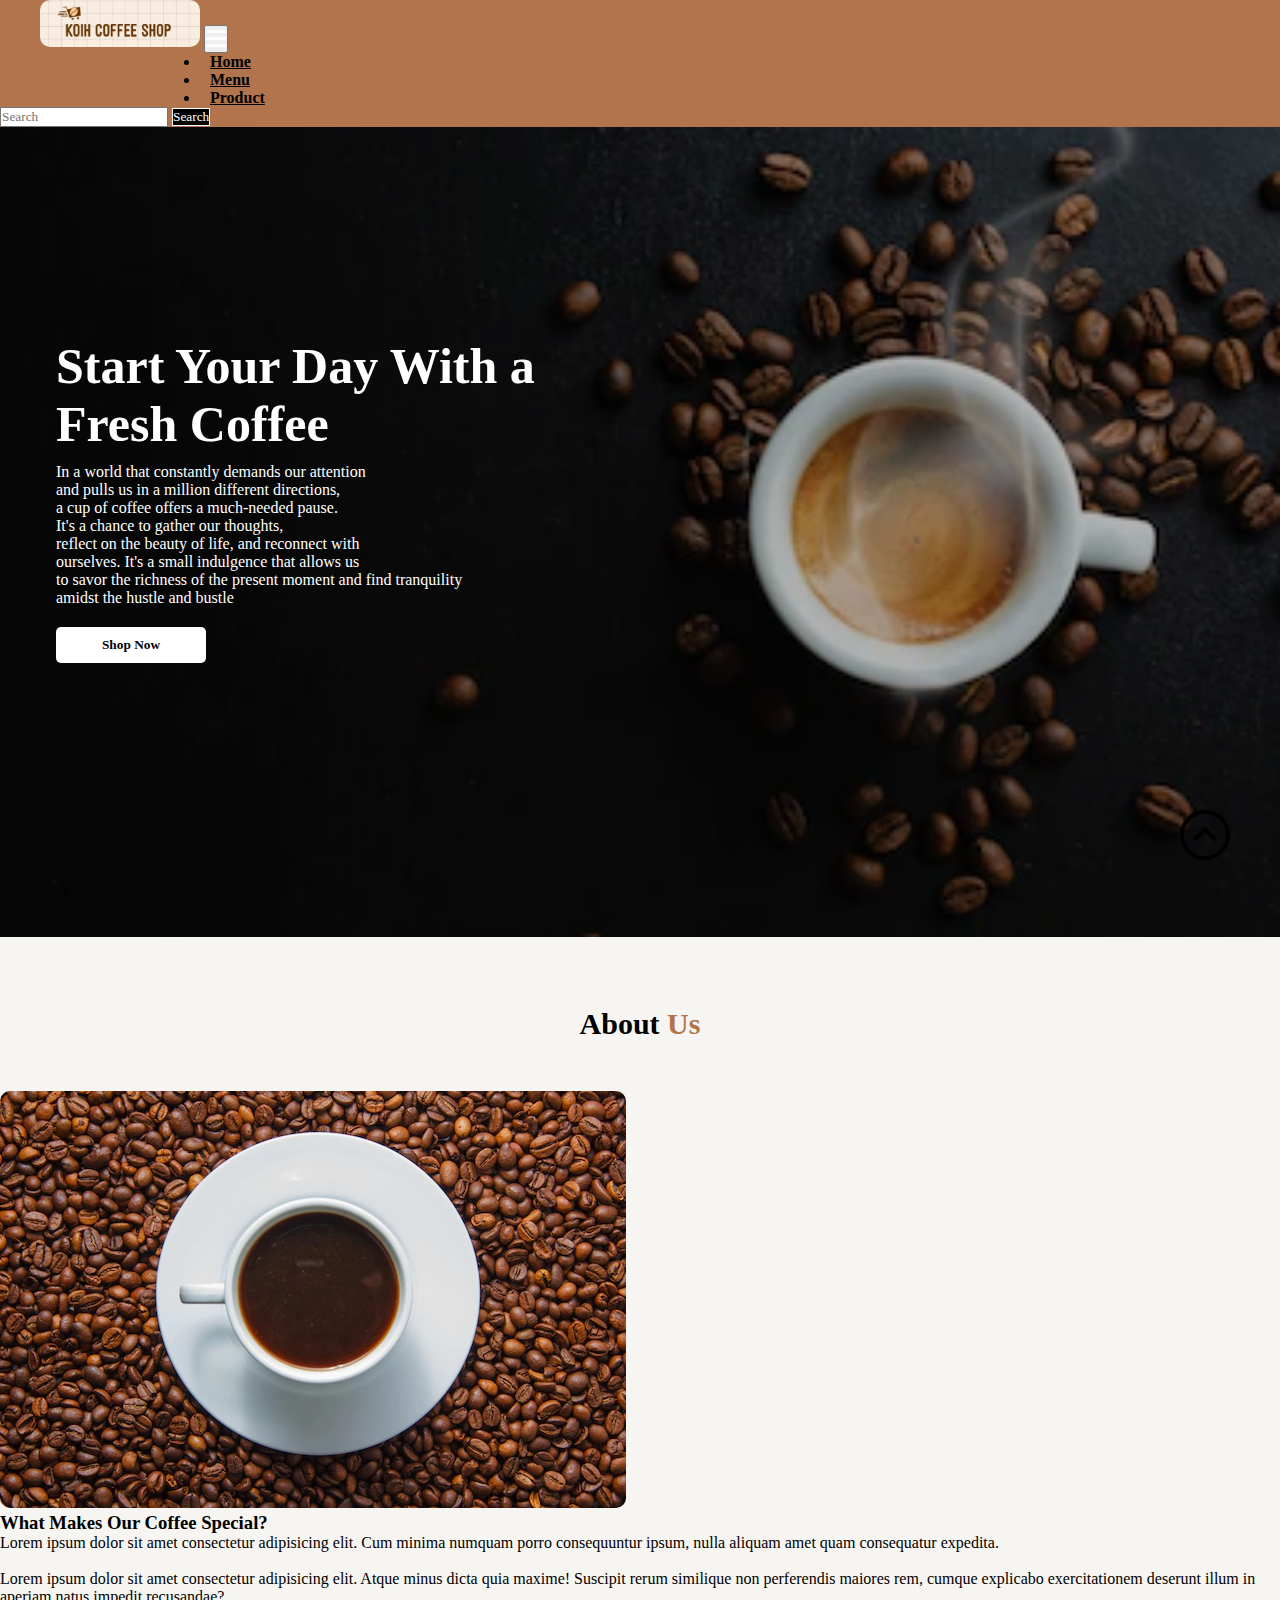
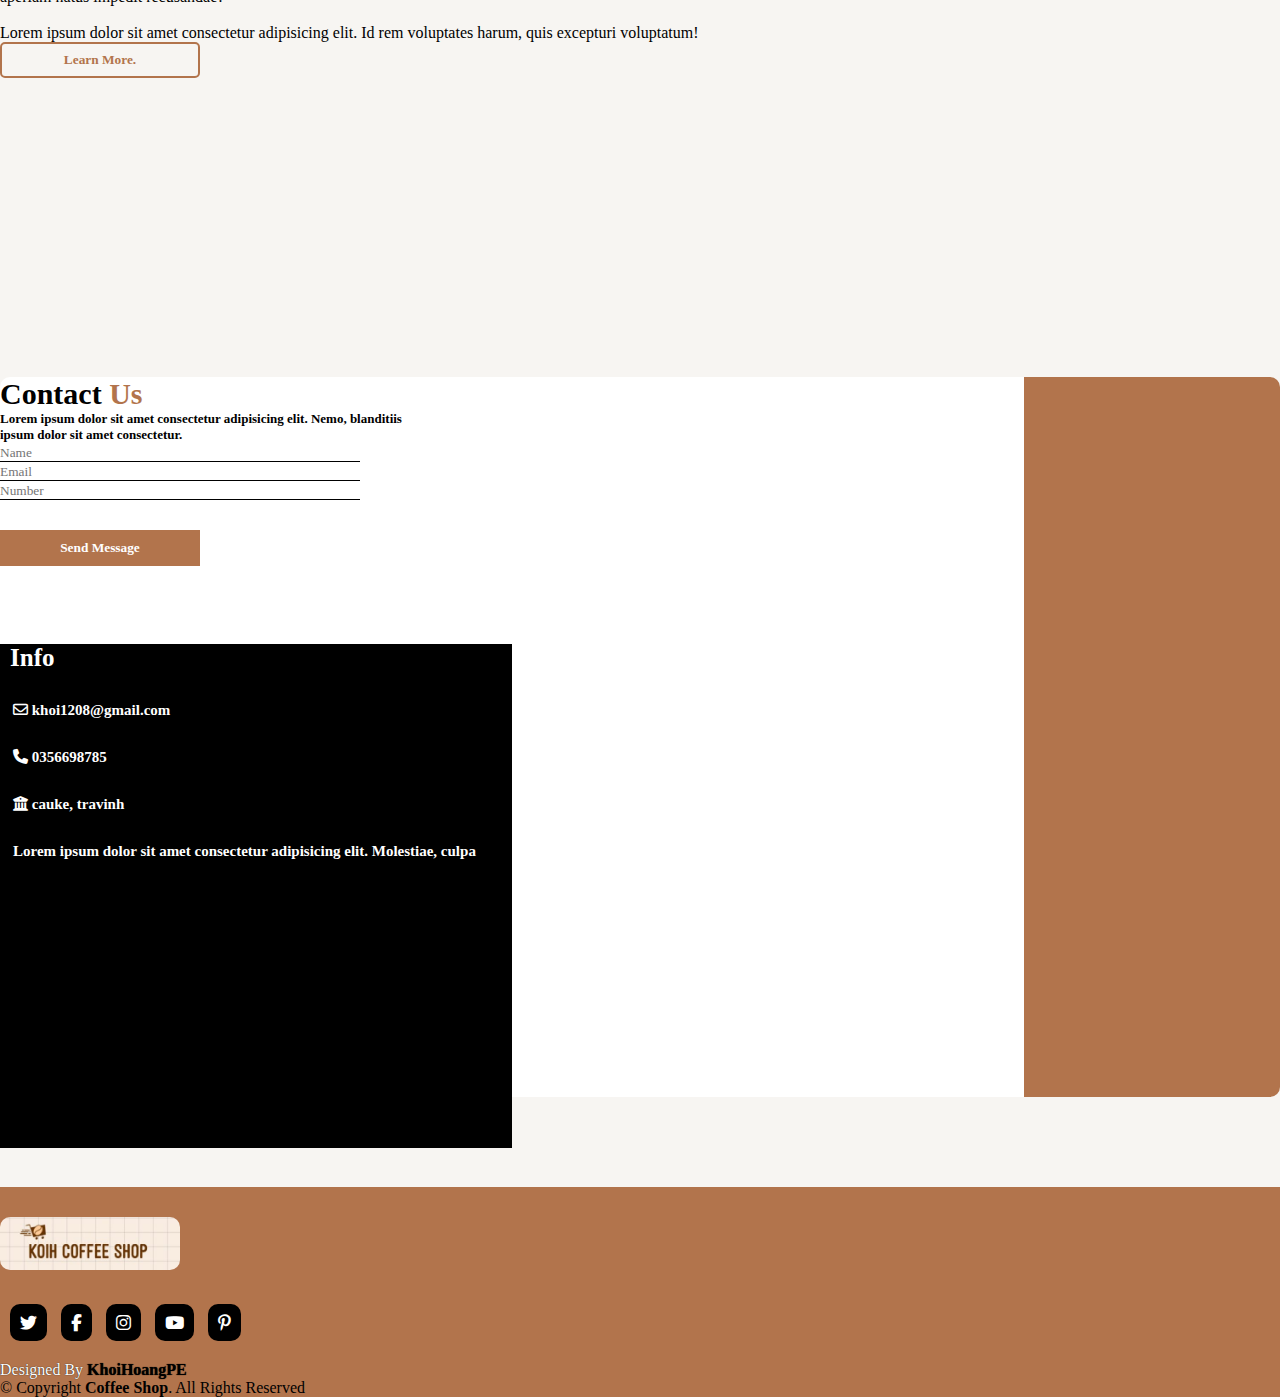
<file: index.html>
<!DOCTYPE html>
<html lang="en">
  <head>
    <meta charset="UTF-8" />
    <meta http-equiv="X-UA-Compatible" content="IE=edge" />
    <meta name="viewport" content="width=device-width, initial-scale=1.0" />
    <title>coffee Shop</title>
    <link rel="stylesheet" href="./css/style.css" />
    <link
      rel="stylesheet"
      href="https://cdnjs.cloudflare.com/ajax/libs/font-awesome/6.2.0/css/all.min.css"
    />
    <!-- bootstrap links -->
    <link
      href="https://cdn.jsdelivr.net/npm/bootstrap@5.0.2/dist/css/bootstrap.min.css"
      rel="stylesheet"
      integrity="sha384-EVSTQN3/azprG1Anm3QDgpJLIm9Nao0Yz1ztcQTwFspd3yD65VohhpuuCOmLASjC"
      crossorigin="anonymous"
    />
    <!-- bootstrap links -->
    <!-- fonts links -->
    <link rel="preconnect" href="https://fonts.googleapis.com" />
    <link rel="preconnect" href="https://fonts.gstatic.com" crossorigin />
    <link
      href="https://fonts.googleapis.com/css2?family=Roboto:wght@500&display=swap"
      rel="stylesheet"
    />
    <!-- fonts links -->
  </head>
  <body>
    <div class="all-content">
      <!-- navbar -->
      <nav class="navbar navbar-expand-lg" id="navbar">
        <div class="container-fluid">
          <a class="navbar-brand" href="#" id="logo"
            ><img src="./images/koih.jpg" alt=""
          /></a>
          <button
            class="navbar-toggler"
            type="button"
            data-bs-toggle="collapse"
            data-bs-target="#navbarSupportedContent"
            aria-controls="navbarSupportedContent"
            aria-expanded="false"
            aria-label="Toggle navigation"
          >
            <span
              ><i
                class="fa-solid fa-bars"
                style="color: white; font-size: 23px"
              ></i
            ></span>
          </button>
          <div class="collapse navbar-collapse" id="navbarSupportedContent">
            <ul class="navbar-nav me-auto mb-2 mb-lg-0">
              <li class="nav-item">
                <a class="nav-link active" aria-current="page" href="#">Home</a>
              </li>
              <li class="nav-item">
                <a class="nav-link" href="./Menu.html">Menu</a>
              </li>
              <li class="nav-item">
                <a class="nav-link" href="#product">Product</a>
              </li>
            </ul>
            <form class="d-flex">
              <input
                class="form-control me-2"
                type="search"
                placeholder="Search"
                aria-label="Search"
              />
              <button class="btn btn-outline-success" type="submit">
                Search
              </button>
            </form>
          </div>
        </div>
      </nav>
      <!-- navbar -->

      <!-- home section -->
      <section id="home">
        <div class="content">
          <h3>
            Start Your Day With a <br />
            Fresh Coffee
          </h3>
          <p>
            In a world that constantly demands our attention
           <br> and pulls us in a million different directions, <br>
           a cup of coffee offers a much-needed pause. 
            <br>It's a chance to gather our thoughts, <br>
            reflect on the beauty of life, and reconnect with 
            <br>ourselves. It's a small indulgence that allows us 
            <br>to savor the richness of the present moment and find tranquility 
            <br>amidst the hustle and bustle
          </p>
          <button id="btn">Shop Now</button>
        </div>
      </section>
      <!-- home section -->

      <!-- about section -->
      <div class="about" id="about">
        <div class="container">
          <div class="heading">About <span>Us</span></div>
          <div class="row">
            <div class="col-md-6">
              <div class="card">
                <img src="./images/about.png" alt="" />
              </div>
            </div>
            <div class="col-md-6">
              <h3>What Makes Our Coffee Special?</h3>
              <p>
                Lorem ipsum dolor sit amet consectetur adipisicing elit. Cum
                minima numquam porro consequuntur ipsum, nulla aliquam amet quam
                consequatur expedita. <br /><br />Lorem ipsum dolor sit amet
                consectetur adipisicing elit. Atque minus dicta quia maxime!
                Suscipit rerum similique non perferendis maiores rem, cumque
                explicabo exercitationem deserunt illum in aperiam natus impedit
                recusandae? <br /><br />Lorem ipsum dolor sit amet consectetur
                adipisicing elit. Id rem voluptates harum, quis excepturi
                voluptatum!
              </p>
              <button id="about-btn">Learn More.</button>
            </div>
          </div>
        </div>
      </div>
      <!-- about section -->

      <!-- contact -->
      <section class="contact" id="contact">
        <div class="container">
          <div class="row">
            <div class="col-md-7">
              <div class="heading6">Contact <span>Us</span></div>

              <p>
                Lorem ipsum dolor sit amet consectetur adipisicing elit. Nemo,
                blanditiis <br />ipsum dolor sit amet consectetur.
              </p>

              <input
                class="form-control"
                type="text"
                placeholder="Name"
                aria-label="default input example"
              /><br />
              <input
                class="form-control"
                type="email"
                placeholder="Email"
                aria-label="default input example"
              /><br />
              <input
                class="form-control"
                type="number"
                placeholder="Number"
                aria-label="default input example"
              /><br />
              <button id="contact-btn">Send Message</button>
            </div>
            <div class="col-md-5" id="col">
              <h1>Info</h1>
              <p><i class="fa-regular fa-envelope"></i> khoi1208@gmail.com</p>
              <p><i class="fa-solid fa-phone"></i> 0356698785</p>
              <p><i class="fa-solid fa-building-columns"></i> cauke, travinh</p>
              <p>
                Lorem ipsum dolor sit amet consectetur adipisicing elit.
                Molestiae, culpa
              </p>
            </div>
          </div>
        </div>
      </section>
      <!-- contact -->

      <!-- footer -->
      <footer id="footer">
        <div class="footer-logo text-center">
          <img src="./images/koih.jpg" alt="" />
        </div>
        <div class="socail-links text-center">
          <i class="fa-brands fa-twitter"></i>
          <i class="fa-brands fa-facebook-f"></i>
          <i class="fa-brands fa-instagram"></i>
          <i class="fa-brands fa-youtube"></i>
          <i class="fa-brands fa-pinterest-p"></i>
        </div>
        <div class="credite text-center">
          Designed By <a href="#"> KhoiHoangPE</a>
        </div>
        <div class="copyright text-center">
          &copy; Copyright <strong><span>Coffee Shop</span></strong
          >. All Rights Reserved
        </div>
      </footer>
      <!-- footer -->

      <a href="#" class="arrow"
        ><i><img src="./images/up-arrow.png" alt="" width="50px" /></i
      ></a>
    </div>
    <script
      src="https://cdn.jsdelivr.net/npm/bootstrap@5.0.2/dist/js/bootstrap.bundle.min.js"
      integrity="sha384-MrcW6ZMFYlzcLA8Nl+NtUVF0sA7MsXsP1UyJoMp4YLEuNSfAP+JcXn/tWtIaxVXM"
      crossorigin="anonymous"
    ></script>
  </body>
</html>
</file>
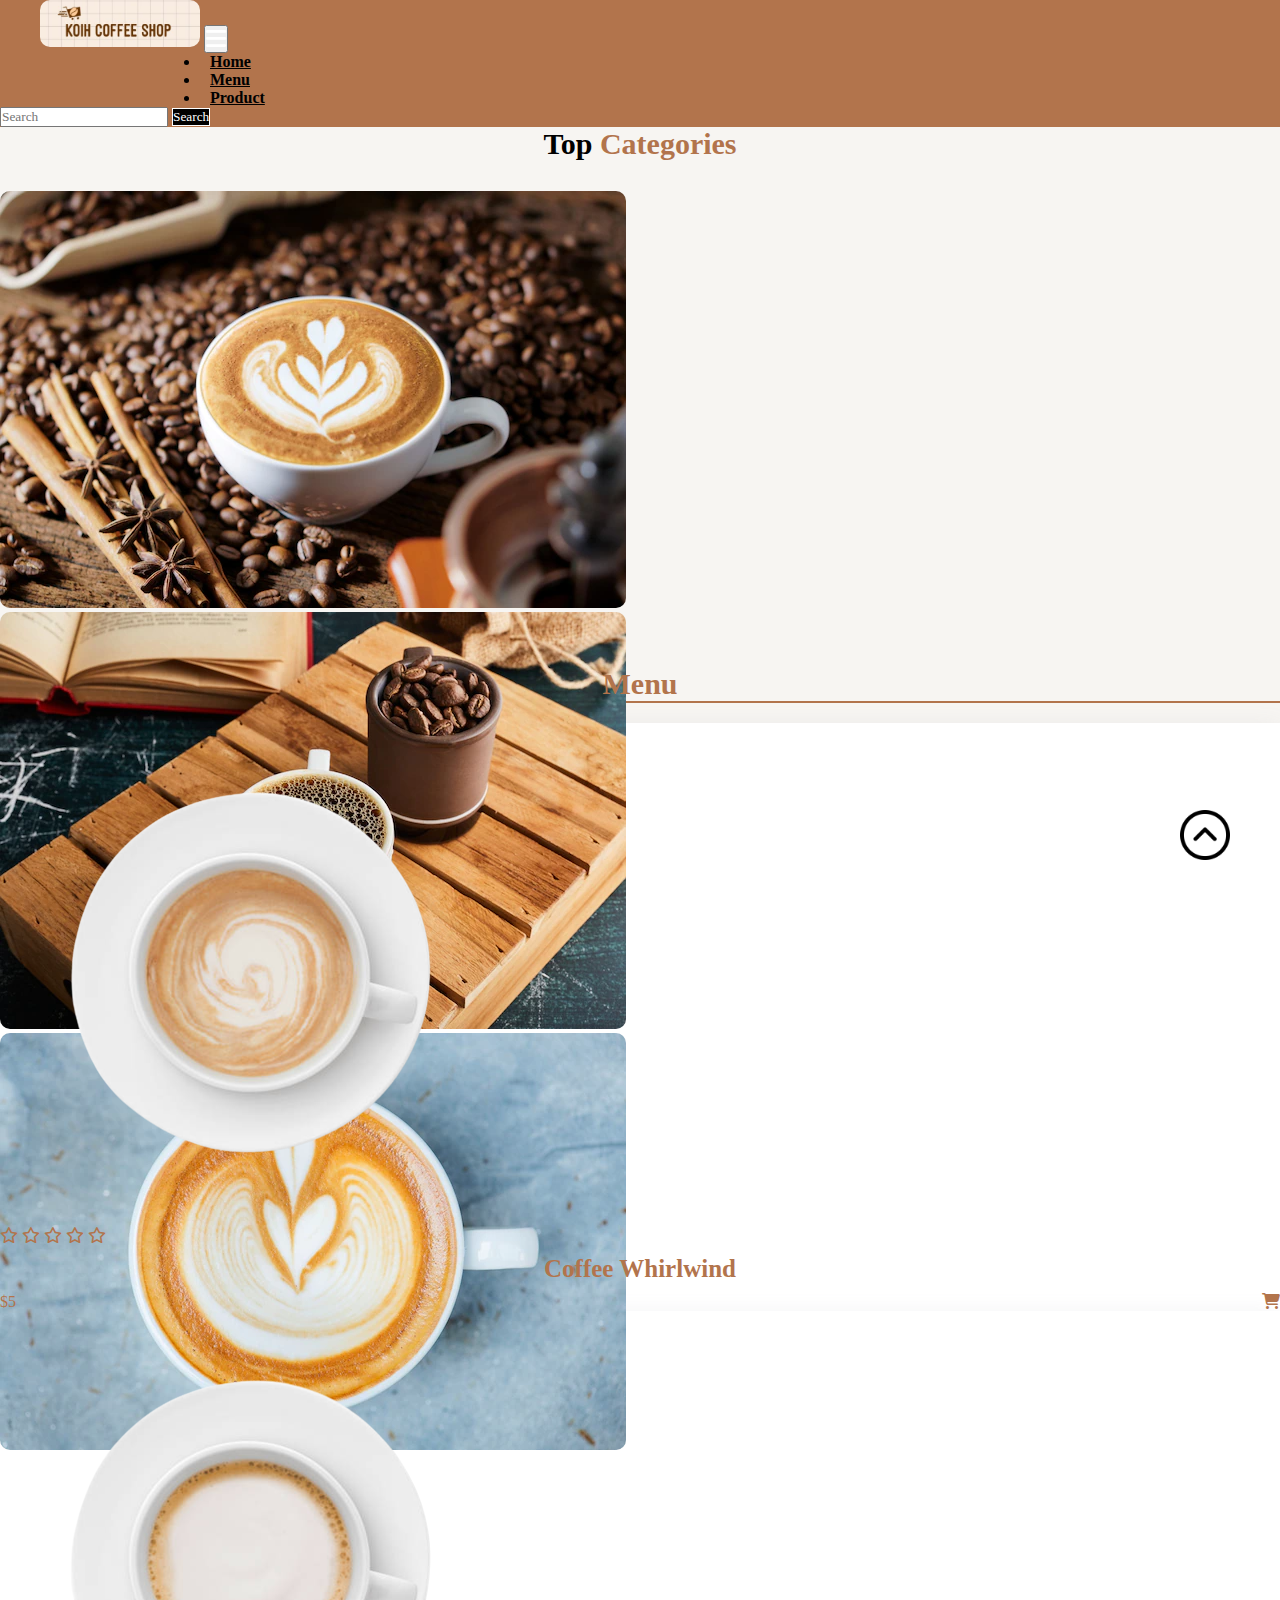
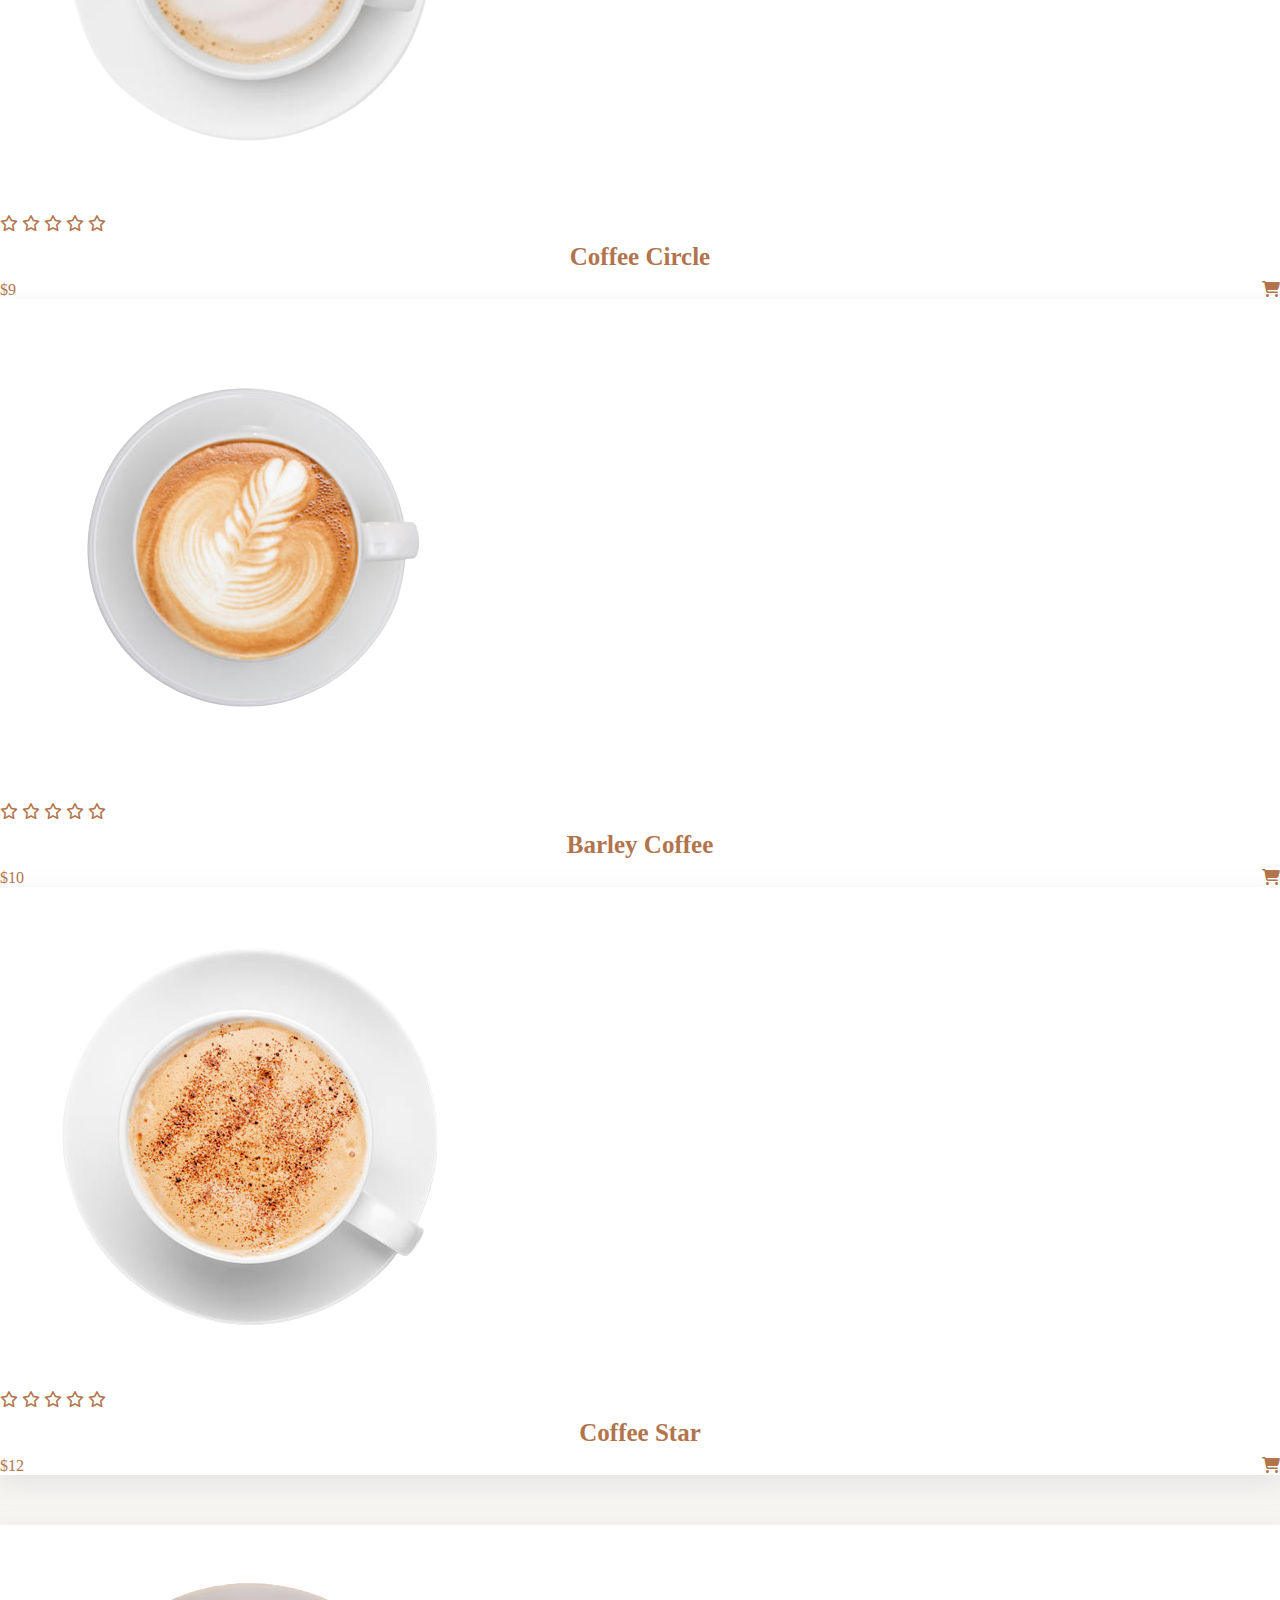
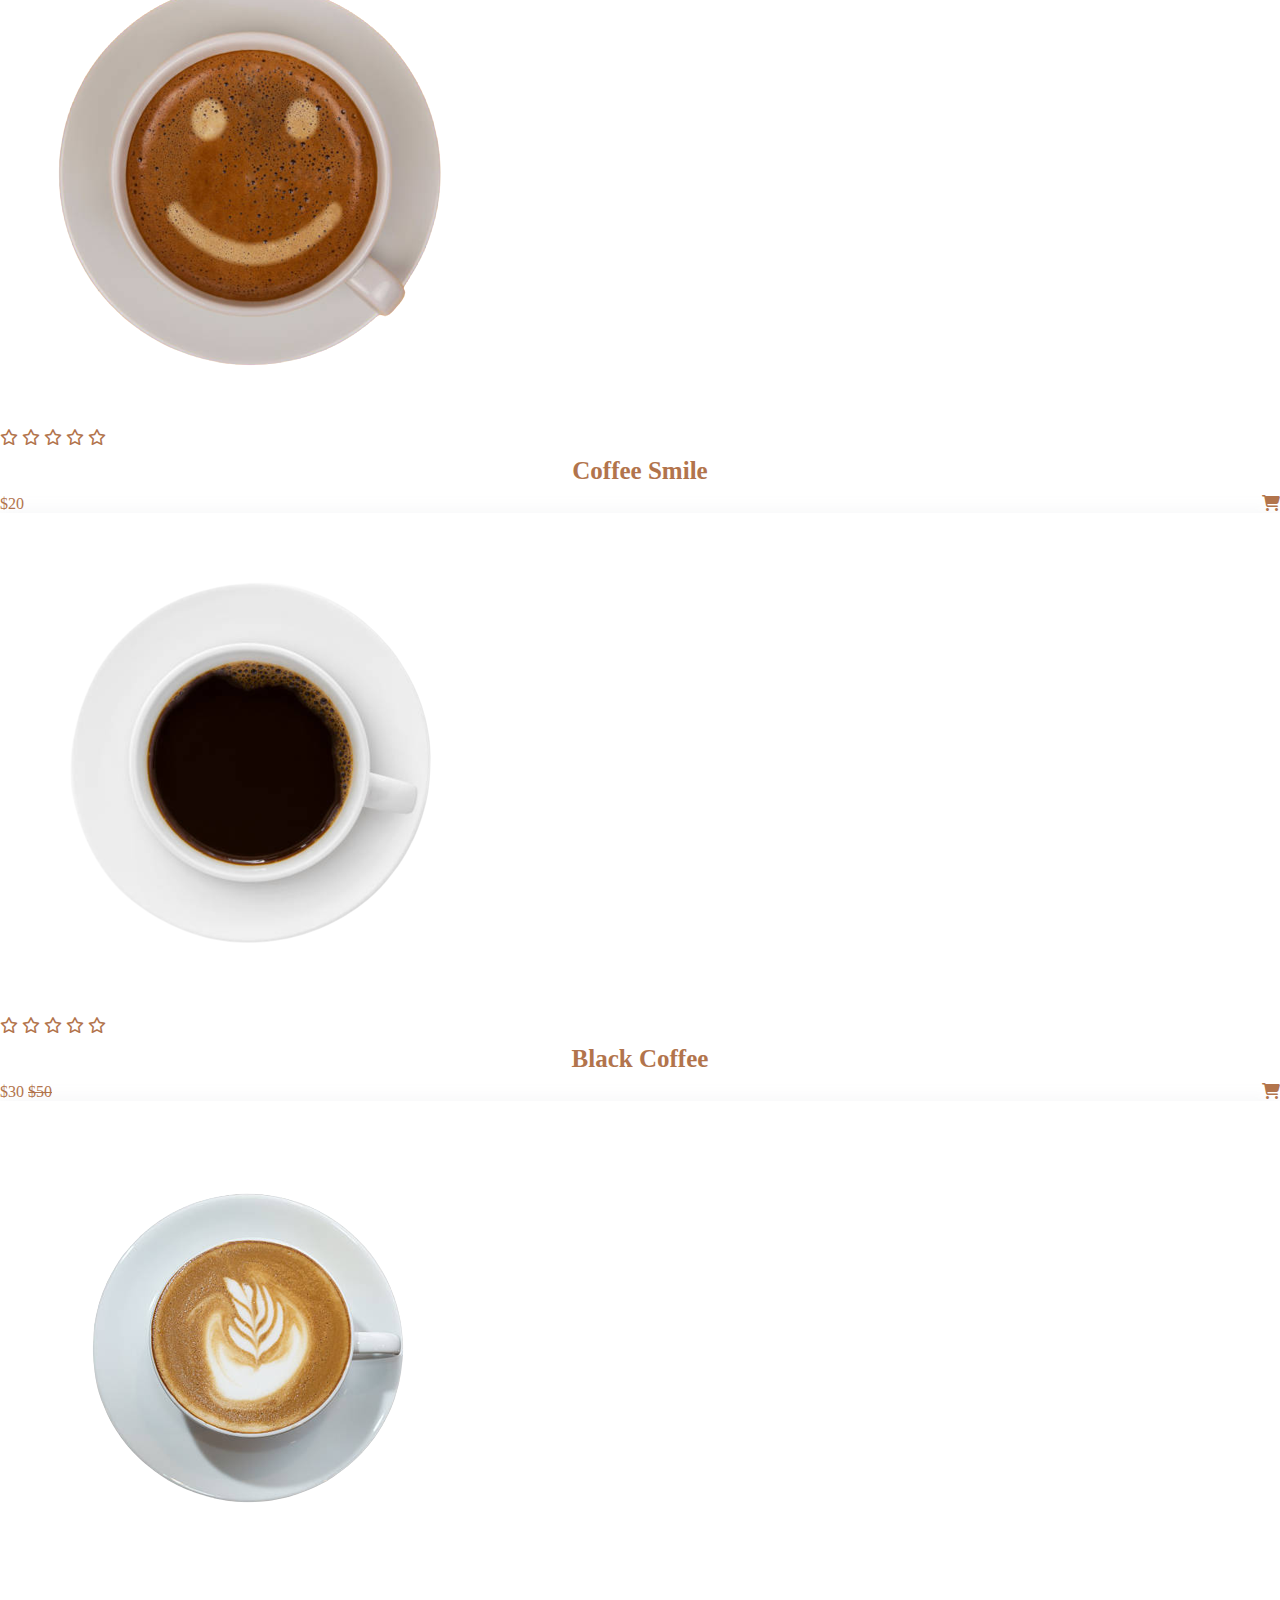
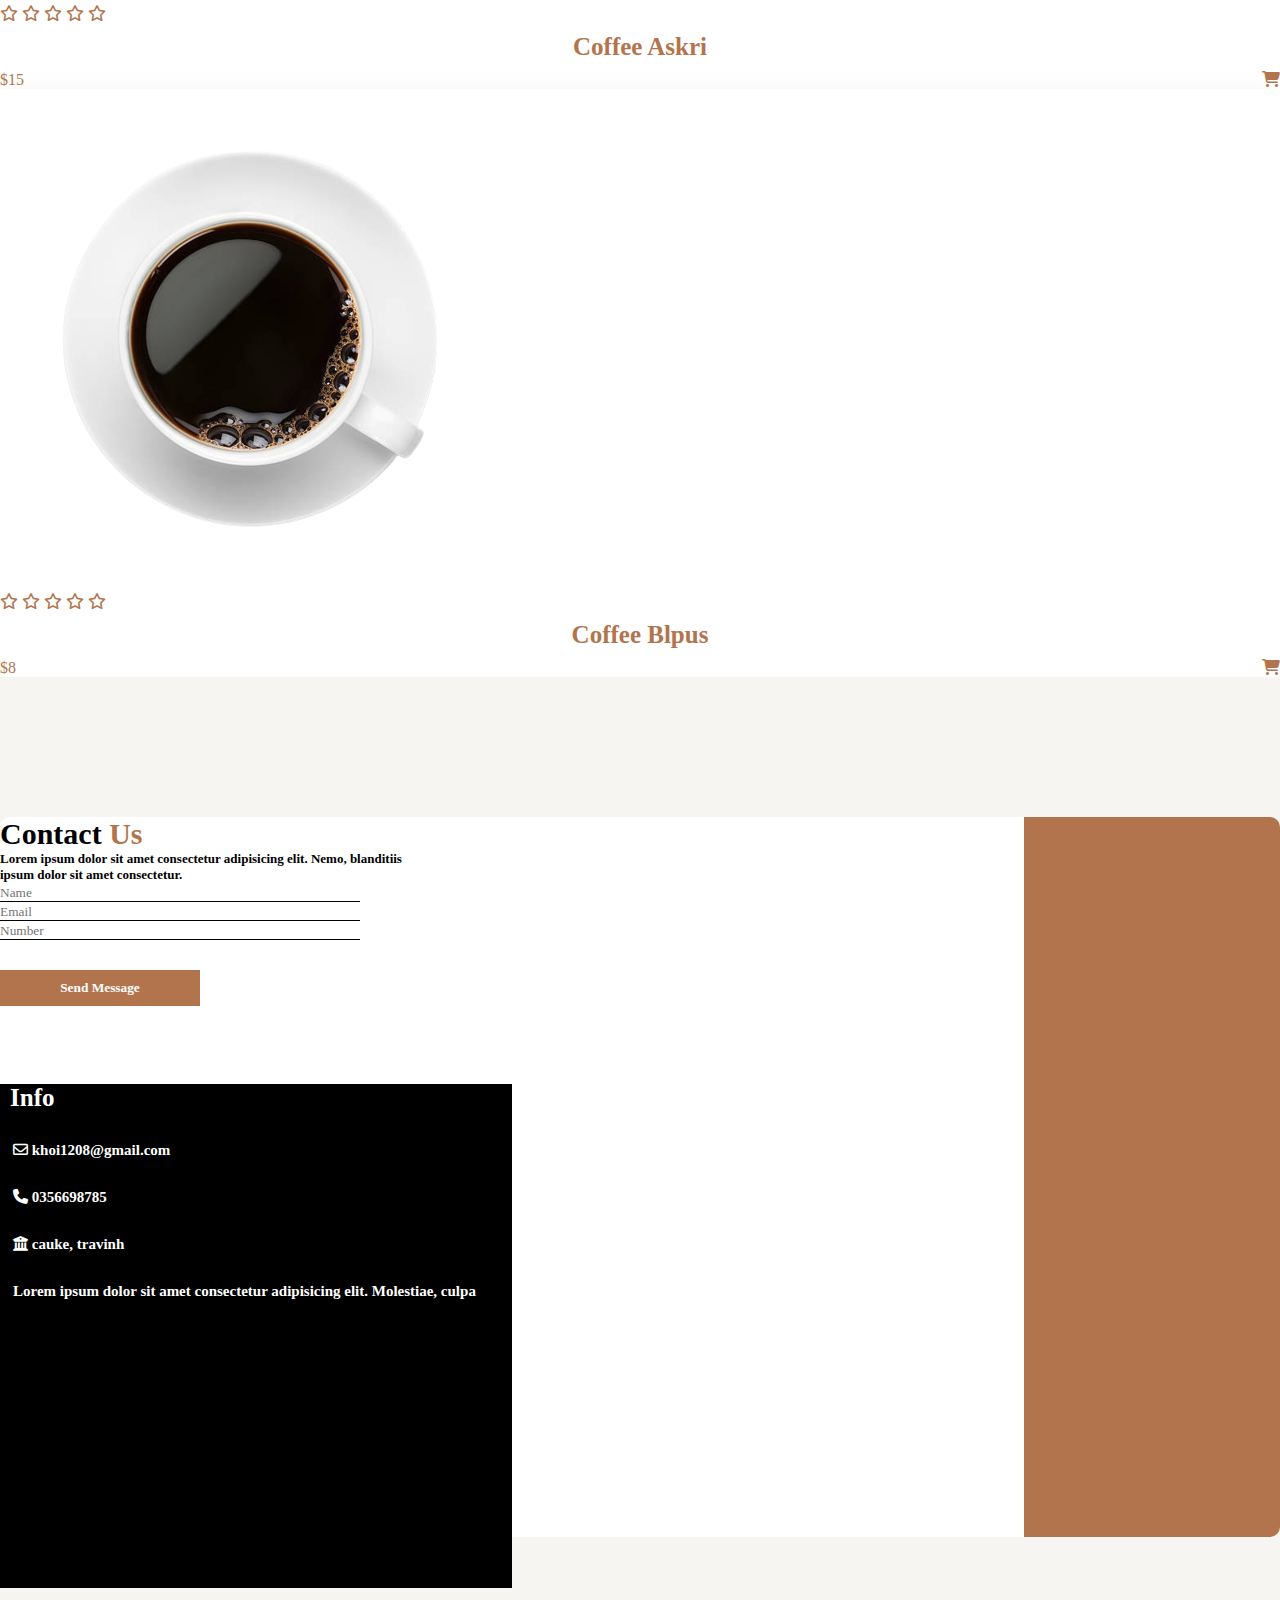
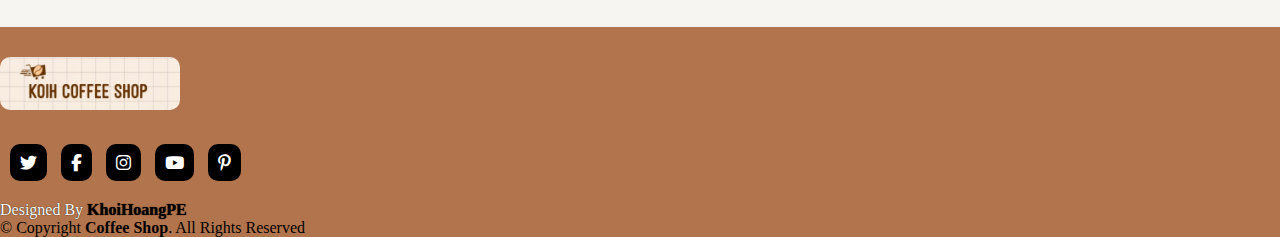
<file: Menu.html>
<!DOCTYPE html>
<html lang="en">
  <head>
    <meta charset="UTF-8" />
    <meta http-equiv="X-UA-Compatible" content="IE=edge" />
    <meta name="viewport" content="width=device-width, initial-scale=1.0" />
    <title>coffee Shop</title>
    <link rel="stylesheet" href="./css/style.css" />
    <link
      rel="stylesheet"
      href="https://cdnjs.cloudflare.com/ajax/libs/font-awesome/6.2.0/css/all.min.css"
    />
    <!-- bootstrap links -->
    <link
      href="https://cdn.jsdelivr.net/npm/bootstrap@5.0.2/dist/css/bootstrap.min.css"
      rel="stylesheet"
      integrity="sha384-EVSTQN3/azprG1Anm3QDgpJLIm9Nao0Yz1ztcQTwFspd3yD65VohhpuuCOmLASjC"
      crossorigin="anonymous"
    />
    <!-- bootstrap links -->
    <!-- fonts links -->
    <link rel="preconnect" href="https://fonts.googleapis.com" />
    <link rel="preconnect" href="https://fonts.gstatic.com" crossorigin />
    <link
      href="https://fonts.googleapis.com/css2?family=Roboto:wght@500&display=swap"
      rel="stylesheet"
    />
    <!-- fonts links -->
  </head>
  <body>
    <div class="all-content">
      <!-- navbar -->
      <nav class="navbar navbar-expand-lg" id="navbar">
        <div class="container-fluid">
          <a class="navbar-brand" href="#" id="logo"
            ><img src="./images/koih.jpg" alt=""
          /></a>
          <button
            class="navbar-toggler"
            type="button"
            data-bs-toggle="collapse"
            data-bs-target="#navbarSupportedContent"
            aria-controls="navbarSupportedContent"
            aria-expanded="false"
            aria-label="Toggle navigation"
          >
            <span
              ><i
                class="fa-solid fa-bars"
                style="color: white; font-size: 23px"
              ></i
            ></span>
          </button>
          <div class="collapse navbar-collapse" id="navbarSupportedContent">
            <ul class="navbar-nav me-auto mb-2 mb-lg-0">
              <li class="nav-item">
                <a class="nav-link active" aria-current="page" href="./index.html">Home</a>
              </li>
              <li class="nav-item">
                <a class="nav-link" href="#menu">Menu</a>
              </li>
              <li class="nav-item">
                <a class="nav-link" href="./product.html">Product</a>
              </li>

            </ul>
            <form class="d-flex">
              <input
                class="form-control me-2"
                type="search"
                placeholder="Search"
                aria-label="Search"
              />
              <button class="btn btn-outline-success" type="submit">
                Search
              </button>
            </form>
          </div>
        </div>
      </nav>
      <!-- navbar -->

      <!-- top cards -->
      <section class="top-cards">
        <div class="heading2">Top <span>Categories</span></div>
        <div class="container">
          <div class="row">
            <div class="col-md-4 py-3 py-md-0">
              <div class="card">
                <img src="./images/c1.png" alt="" />
              </div>
            </div>
            <div class="col-md-4 py-3 py-md-0">
              <div class="card">
                <img src="./images/c2.png" alt="" />
              </div>
            </div>
            <div class="col-md-4 py-3 py-md-0">
              <div class="card">
                <img src="./images/c3.png" alt="" />
              </div>
            </div>
          </div>
        </div>
      </section>
      <!-- top cards -->

      <!-- menu -->
      <section class="menu" id="menu">
        <div class="container">
          <div class="heading3">Menu</div>
        </div>
        <div class="container" id="container2">
          <div class="row">
            <div class="col-md-3 py-3 py-md-0">
              <div class="card">
                <img src="./images/m1.png" alt="" />
                <div class="card-body">
                  <div class="star text-center">
                    <i class="fa-regular fa-star"></i>
                    <i class="fa-regular fa-star"></i>
                    <i class="fa-regular fa-star"></i>
                    <i class="fa-regular fa-star"></i>
                    <i class="fa-regular fa-star"></i>
                  </div>
                  <h3>Coffee Whirlwind</h3>
                  <p>
                    $5 
                    <span><i class="fa-solid fa-cart-shopping"></i></span>
                  </p>
                </div>
              </div>
            </div>
            <div class="col-md-3 py-3 py-md-0">
              <div class="card">
                <img src="./images/m2.png" alt="" />
                <div class="card-body">
                  <div class="star text-center">
                    <i class="fa-regular fa-star"></i>
                    <i class="fa-regular fa-star"></i>
                    <i class="fa-regular fa-star"></i>
                    <i class="fa-regular fa-star"></i>
                    <i class="fa-regular fa-star"></i>
                  </div>
                  <h3>Coffee Circle</h3>
                  <p>
                    $9 
                    <span><i class="fa-solid fa-cart-shopping"></i></span>
                  </p>
                </div>
              </div>
            </div>
            <div class="col-md-3 py-3 py-md-0">
              <div class="card">
                <img src="./images/m3.png" alt="" />
                <div class="card-body">
                  <div class="star text-center">
                    <i class="fa-regular fa-star"></i>
                    <i class="fa-regular fa-star"></i>
                    <i class="fa-regular fa-star"></i>
                    <i class="fa-regular fa-star"></i>
                    <i class="fa-regular fa-star"></i>
                  </div>
                  <h3>Barley Coffee</h3>
                  <p>
                    $10
                    <span><i class="fa-solid fa-cart-shopping"></i></span>
                  </p>
                </div>
              </div>
            </div>
            <div class="col-md-3 py-3 py-md-0">
              <div class="card">
                <img src="./images/m4.png" alt="" />
                <div class="card-body">
                  <div class="star text-center">
                    <i class="fa-regular fa-star"></i>
                    <i class="fa-regular fa-star"></i>
                    <i class="fa-regular fa-star"></i>
                    <i class="fa-regular fa-star"></i>
                    <i class="fa-regular fa-star"></i>
                  </div>
                  <h3>Coffee Star</h3>
                  <p>
                    $12 
                    <span><i class="fa-solid fa-cart-shopping"></i></span>
                  </p>
                </div>
              </div>
            </div>
          </div>

          <div class="row" style="margin-top: 50px">
            <div class="col-md-3 py-3 py-md-0">
              <div class="card">
                <img src="./images/m5.png" alt="" />
                <div class="card-body">
                  <div class="star text-center">
                    <i class="fa-regular fa-star"></i>
                    <i class="fa-regular fa-star"></i>
                    <i class="fa-regular fa-star"></i>
                    <i class="fa-regular fa-star"></i>
                    <i class="fa-regular fa-star"></i>
                  </div>
                  <h3>Coffee Smile</h3>
                  <p>
                    $20
                    <span><i class="fa-solid fa-cart-shopping"></i></span>
                  </p>
                </div>
              </div>
            </div>
            <div class="col-md-3 py-3 py-md-0">
              <div class="card">
                <img src="./images/m6.png" alt="" />
                <div class="card-body">
                  <div class="star text-center">
                    <i class="fa-regular fa-star"></i>
                    <i class="fa-regular fa-star"></i>
                    <i class="fa-regular fa-star"></i>
                    <i class="fa-regular fa-star"></i>
                    <i class="fa-regular fa-star"></i>
                  </div>
                  <h3>Black Coffee</h3>
                  <p>
                    $30 <strike>$50</strike>
                    <span><i class="fa-solid fa-cart-shopping"></i></span>
                  </p>
                </div>
              </div>
            </div>
            <div class="col-md-3 py-3 py-md-0">
              <div class="card">
                <img src="./images/m7.png" alt="" />
                <div class="card-body">
                  <div class="star text-center">
                    <i class="fa-regular fa-star"></i>
                    <i class="fa-regular fa-star"></i>
                    <i class="fa-regular fa-star"></i>
                    <i class="fa-regular fa-star"></i>
                    <i class="fa-regular fa-star"></i>
                  </div>
                  <h3>Coffee Askri</h3>
                  <p>
                    $15
                    <span><i class="fa-solid fa-cart-shopping"></i></span>
                  </p>
                </div>
              </div>
            </div>
            <div class="col-md-3 py-3 py-md-0">
              <div class="card">
                <img src="./images/m8.png" alt="" />
                <div class="card-body">
                  <div class="star text-center">
                    <i class="fa-regular fa-star"></i>
                    <i class="fa-regular fa-star"></i>
                    <i class="fa-regular fa-star"></i>
                    <i class="fa-regular fa-star"></i>
                    <i class="fa-regular fa-star"></i>
                  </div>
                  <h3>Coffee Blpus</h3>
                  <p>
                    $8
                    <span><i class="fa-solid fa-cart-shopping"></i></span>
                  </p>
                </div>
              </div>
            </div>
          </div>
        </div>
      </section>
      <!-- menu -->
  
      <!-- contact -->
      <section class="contact" id="contact">
        <div class="container">
          <div class="row">
            <div class="col-md-7">
              <div class="heading6">Contact <span>Us</span></div>

              <p>
                Lorem ipsum dolor sit amet consectetur adipisicing elit. Nemo,
                blanditiis <br />ipsum dolor sit amet consectetur.
              </p>

              <input
                class="form-control"
                type="text"
                placeholder="Name"
                aria-label="default input example"
              /><br />
              <input
                class="form-control"
                type="email"
                placeholder="Email"
                aria-label="default input example"
              /><br />
              <input
                class="form-control"
                type="number"
                placeholder="Number"
                aria-label="default input example"
              /><br />
              <button id="contact-btn">Send Message</button>
            </div>
            <div class="col-md-5" id="col">
              <h1>Info</h1>
              <p><i class="fa-regular fa-envelope"></i> khoi1208@gmail.com</p>
              <p><i class="fa-solid fa-phone"></i> 0356698785</p>
              <p><i class="fa-solid fa-building-columns"></i> cauke, travinh</p>
              <p>
                Lorem ipsum dolor sit amet consectetur adipisicing elit.
                Molestiae, culpa
              </p>
            </div>
          </div>
        </div>
      </section>
      <!-- contact -->

    

      <!-- footer -->
      <footer id="footer">
        <div class="footer-logo text-center">
          <img src="./images/koih.jpg" alt="" />
        </div>
        <div class="socail-links text-center">
          <i class="fa-brands fa-twitter"></i>
          <i class="fa-brands fa-facebook-f"></i>
          <i class="fa-brands fa-instagram"></i>
          <i class="fa-brands fa-youtube"></i>
          <i class="fa-brands fa-pinterest-p"></i>
        </div>
        <div class="credite text-center">
          Designed By <a href="#"> KhoiHoangPE</a>
        </div>
        <div class="copyright text-center">
          &copy; Copyright <strong><span>Coffee Shop</span></strong
          >. All Rights Reserved
        </div>
      </footer>
      <!-- footer -->

      <a href="#" class="arrow"
        ><i><img src="./images/up-arrow.png" alt="" width="50px" /></i
      ></a>
    </div>
    <script
      src="https://cdn.jsdelivr.net/npm/bootstrap@5.0.2/dist/js/bootstrap.bundle.min.js"
      integrity="sha384-MrcW6ZMFYlzcLA8Nl+NtUVF0sA7MsXsP1UyJoMp4YLEuNSfAP+JcXn/tWtIaxVXM"
      crossorigin="anonymous"
    ></script>
  </body>
</html>
</file>
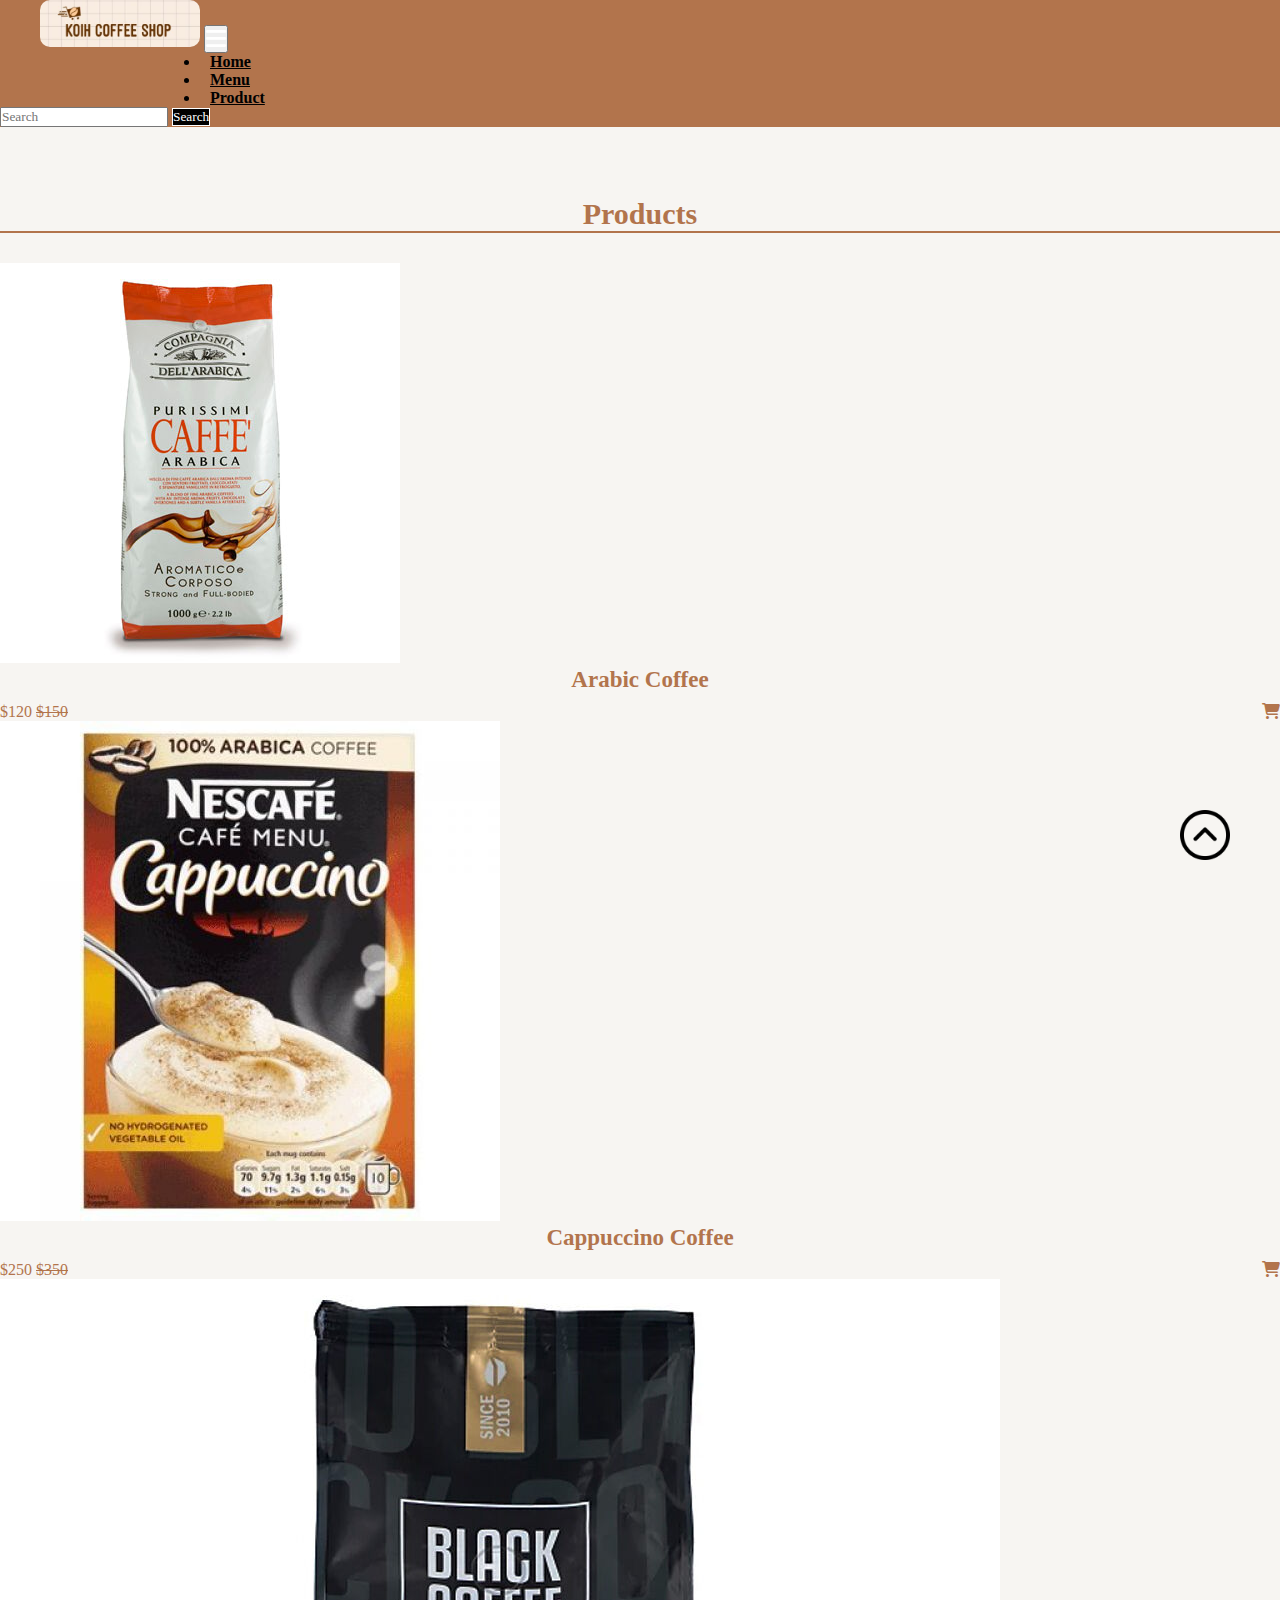
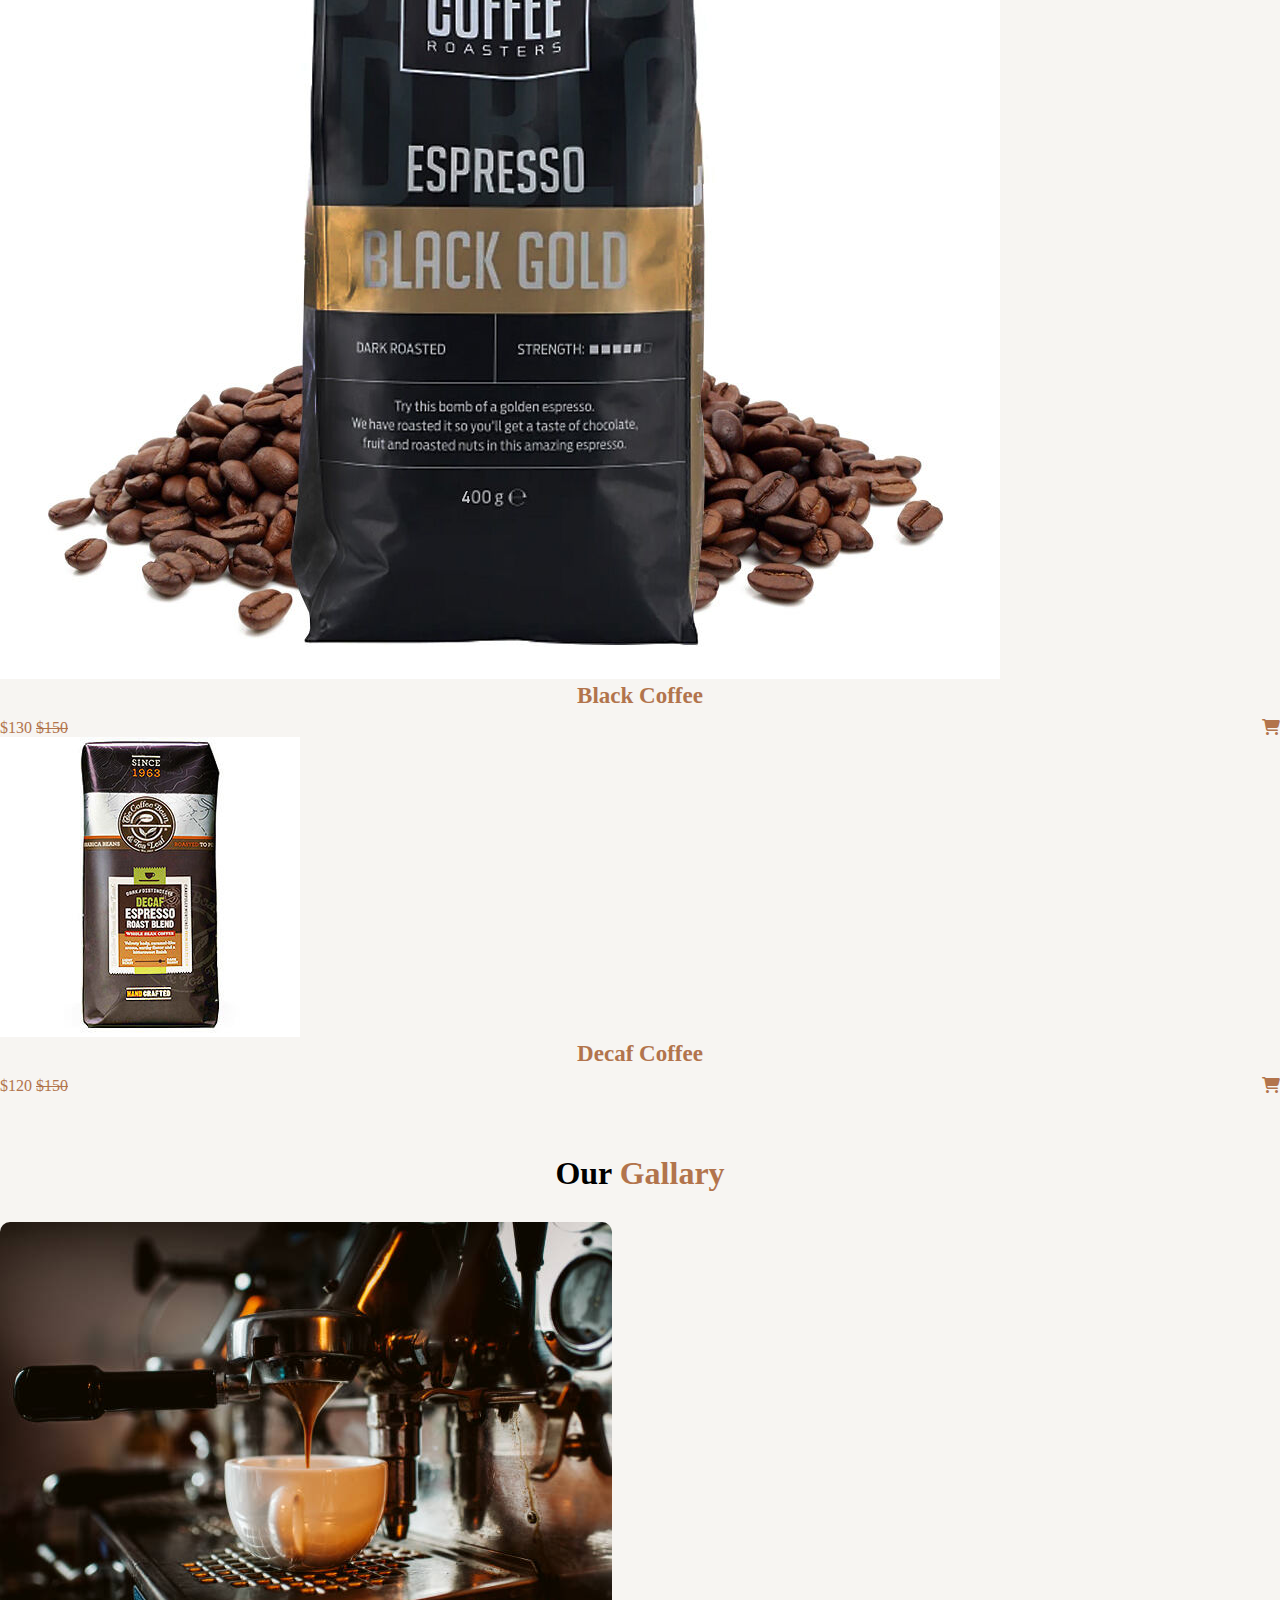
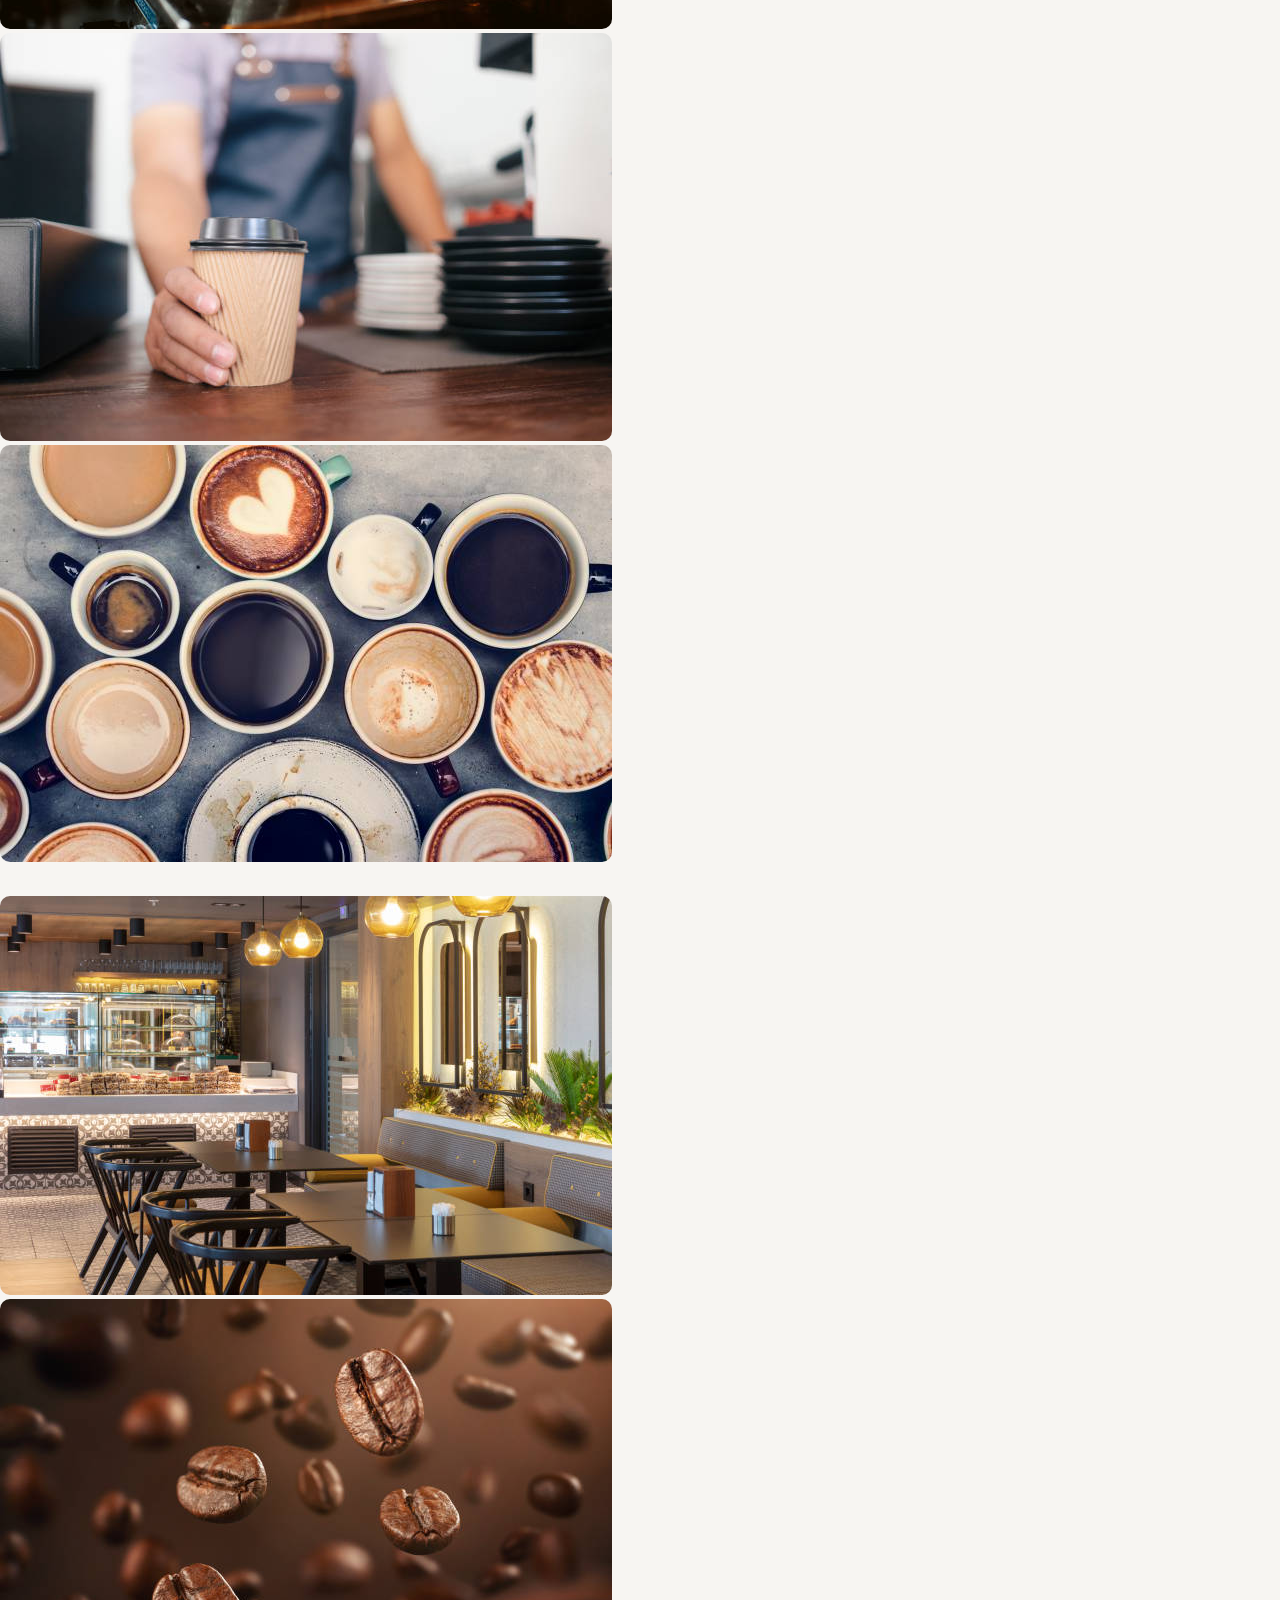
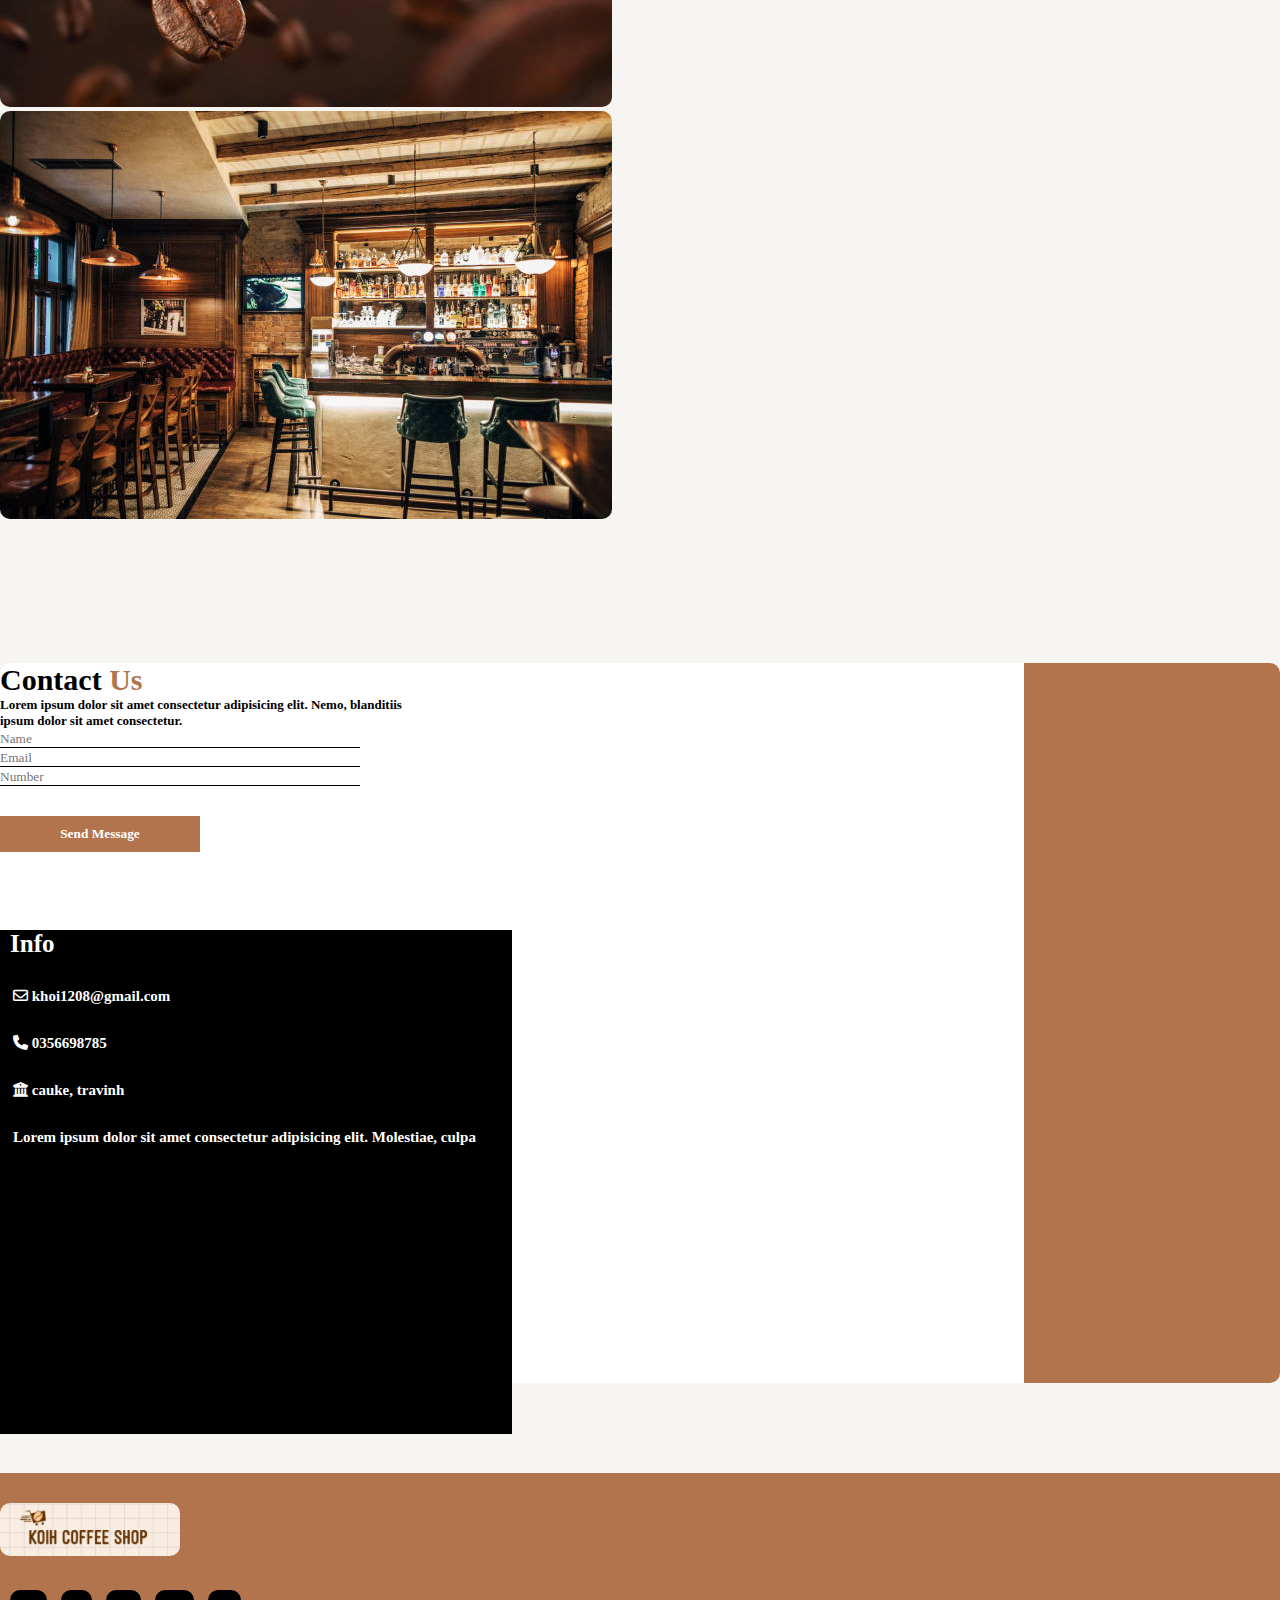
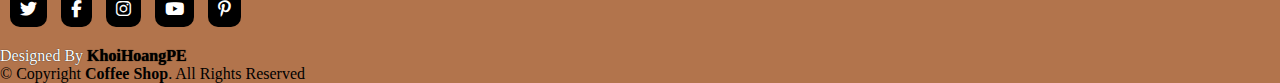
<file: product.html>
<!DOCTYPE html>
<html lang="en">
  <head>
    <meta charset="UTF-8" />
    <meta http-equiv="X-UA-Compatible" content="IE=edge" />
    <meta name="viewport" content="width=device-width, initial-scale=1.0" />
    <title>coffee Shop</title>
    <link rel="stylesheet" href="./css/style.css" />
    <link
      rel="stylesheet"
      href="https://cdnjs.cloudflare.com/ajax/libs/font-awesome/6.2.0/css/all.min.css"
    />
    <!-- bootstrap links -->
    <link
      href="https://cdn.jsdelivr.net/npm/bootstrap@5.0.2/dist/css/bootstrap.min.css"
      rel="stylesheet"
      integrity="sha384-EVSTQN3/azprG1Anm3QDgpJLIm9Nao0Yz1ztcQTwFspd3yD65VohhpuuCOmLASjC"
      crossorigin="anonymous"
    />
    <!-- bootstrap links -->
    <!-- fonts links -->
    <link rel="preconnect" href="https://fonts.googleapis.com" />
    <link rel="preconnect" href="https://fonts.gstatic.com" crossorigin />
    <link
      href="https://fonts.googleapis.com/css2?family=Roboto:wght@500&display=swap"
      rel="stylesheet"
    />
    <!-- fonts links -->
  </head>
  <body>
    <div class="all-content">
      <!-- navbar -->
      <nav class="navbar navbar-expand-lg" id="navbar">
        <div class="container-fluid">
          <a class="navbar-brand" href="#" id="logo"
            ><img src="./images/koih.jpg" alt=""
          /></a>
          <button
            class="navbar-toggler"
            type="button"
            data-bs-toggle="collapse"
            data-bs-target="#navbarSupportedContent"
            aria-controls="navbarSupportedContent"
            aria-expanded="false"
            aria-label="Toggle navigation"
          >
            <span
              ><i
                class="fa-solid fa-bars"
                style="color: white; font-size: 23px"
              ></i
            ></span>
          </button>
          <div class="collapse navbar-collapse" id="navbarSupportedContent">
            <ul class="navbar-nav me-auto mb-2 mb-lg-0">
              <li class="nav-item">
                <a class="nav-link active" aria-current="page" href="./index.html">Home</a>
              </li>
              <li class="nav-item">
                <a class="nav-link" href="./Menu.html">Menu</a>
              </li>
              <li class="nav-item">
                <a class="nav-link" href="#product">Product</a>
              </li>
            </ul>
            <form class="d-flex">
              <input
                class="form-control me-2"
                type="search"
                placeholder="Search"
                aria-label="Search"
              />
              <button class="btn btn-outline-success" type="submit">
                Search
              </button>
            </form>
          </div>
        </div>
      </nav>
      <!-- navbar -->

      <!-- product -->
      <section id="product" class="product">
        <div class="container">
          <div class="heading4">Products</div>
        </div>
        <div class="container" id="container3">
          <div class="row">
            <div class="col-md-3 py-3 py-md-0">
              <div class="card">
                <img src="./images/arabica coffee.png" alt="" />
                <div class="card-body">
                  <h3>Arabic Coffee</h3>
                  <p>
                    $120 <strike>$150</strike>
                    <span><i class="fa-solid fa-cart-shopping"></i></span>
                  </p>
                </div>
              </div>
            </div>
            <div class="col-md-3 py-3 py-md-0">
              <div class="card">
                <img src="./images/Cappuccino coffee.png" alt="" />
                <div class="card-body">
                  <h3>Cappuccino Coffee</h3>
                  <p>
                    $250 <strike>$350</strike>
                    <span><i class="fa-solid fa-cart-shopping"></i></span>
                  </p>
                </div>
              </div>
            </div>
            <div class="col-md-3 py-3 py-md-0">
              <div class="card">
                <img src="./images/Black Coffee.png" alt="" />
                <div class="card-body">
                  <h3>Black Coffee</h3>
                  <p>
                    $130 <strike>$150</strike>
                    <span><i class="fa-solid fa-cart-shopping"></i></span>
                  </p>
                </div>
              </div>
            </div>
            <div class="col-md-3 py-3 py-md-0">
              <div class="card">
                <img src="./images/Decaf caffee.png" alt="" />
                <div class="card-body">
                  <h3>Decaf Coffee</h3>
                  <p>
                    $120 <strike>$150</strike>
                    <span><i class="fa-solid fa-cart-shopping"></i></span>
                  </p>
                </div>
              </div>
            </div>
          </div>
        </div>
      </section>
      <!-- product -->

      <!-- our gallary -->
      <div class="container" id="gallary">
        <h1>Our <span>Gallary</span></h1>
        <div class="row" style="margin-top: 30px">
          <div class="col-md-4 py-3 py-md-0">
            <div class="card">
              <img src="./images/image1.png" alt="" />
            </div>
          </div>
          <div class="col-md-4 py-3 py-md-0">
            <div class="card">
              <img src="./images/image2.png" alt="" />
            </div>
          </div>
          <div class="col-md-4 py-3 py-md-0">
            <div class="card">
              <img src="./images/image3.png" alt="" />
            </div>
          </div>
        </div>
        <div class="row" style="margin-top: 30px">
          <div class="col-md-4 py-3 py-md-0">
            <div class="card">
              <img src="./images/image4.png" alt="" />
            </div>
          </div>
          <div class="col-md-4 py-3 py-md-0">
            <div class="card">
              <img src="./images/image5.png" alt="" />
            </div>
          </div>
          <div class="col-md-4 py-3 py-md-0">
            <div class="card">
              <img src="./images/image6.png" alt="" />
            </div>
          </div>
        </div>
      </div>
      <!-- our gallary -->

      <!-- contact -->
      <section class="contact" id="contact">
        <div class="container">
          <div class="row">
            <div class="col-md-7">
              <div class="heading6">Contact <span>Us</span></div>

              <p>
                Lorem ipsum dolor sit amet consectetur adipisicing elit. Nemo,
                blanditiis <br />ipsum dolor sit amet consectetur.
              </p>

              <input
                class="form-control"
                type="text"
                placeholder="Name"
                aria-label="default input example"
              /><br />
              <input
                class="form-control"
                type="email"
                placeholder="Email"
                aria-label="default input example"
              /><br />
              <input
                class="form-control"
                type="number"
                placeholder="Number"
                aria-label="default input example"
              /><br />
              <button id="contact-btn">Send Message</button>
            </div>
            <div class="col-md-5" id="col">
              <h1>Info</h1>
              <p><i class="fa-regular fa-envelope"></i> khoi1208@gmail.com</p>
              <p><i class="fa-solid fa-phone"></i> 0356698785</p>
              <p><i class="fa-solid fa-building-columns"></i> cauke, travinh</p>
              <p>
                Lorem ipsum dolor sit amet consectetur adipisicing elit.
                Molestiae, culpa
              </p>
            </div>
          </div>
        </div>
      </section>
      <!-- contact -->

      <!-- footer -->
      <footer id="footer">
        <div class="footer-logo text-center">
          <img src="./images/koih.jpg" alt="" />
        </div>
        <div class="socail-links text-center">
          <i class="fa-brands fa-twitter"></i>
          <i class="fa-brands fa-facebook-f"></i>
          <i class="fa-brands fa-instagram"></i>
          <i class="fa-brands fa-youtube"></i>
          <i class="fa-brands fa-pinterest-p"></i>
        </div>
        <div class="credite text-center">
          Designed By <a href="#"> KhoiHoangPE</a>
        </div>
        <div class="copyright text-center">
          &copy; Copyright <strong><span>Coffee Shop</span></strong
          >. All Rights Reserved
        </div>
      </footer>
      <!-- footer -->

      <a href="#" class="arrow"
        ><i><img src="./images/up-arrow.png" alt="" width="50px" /></i
      ></a>
    </div>
    <script
      src="https://cdn.jsdelivr.net/npm/bootstrap@5.0.2/dist/js/bootstrap.bundle.min.js"
      integrity="sha384-MrcW6ZMFYlzcLA8Nl+NtUVF0sA7MsXsP1UyJoMp4YLEuNSfAP+JcXn/tWtIaxVXM"
      crossorigin="anonymous"
    ></script>
  </body>
</html>
</file>
<file: css/style.css>
*{
    margin: 0;
    padding: 0;
    box-sizing: border-box;
    font-family: 'Merriweather', serif;
}
.all-content{
  background: #f7f5f2;
}
html::-webkit-scrollbar-track{
  background: transparent;
}

html::-webkit-scrollbar-thumb{
  background: #b2744c;
  border-radius: 10px;
}
html::-webkit-scrollbar{
  width: 10px;
}
/* navbar */
#navbar{
  background-color: #b2744c;
  font-family: 'Roboto', sans-serif;
 
}
#logo img{
  border-radius: 10px;
  width: 160px;
  margin-left: 40px;
}
.navbar-nav{
  margin-left: 200px;
  
}
.nav-item .nav-link{
  color: black;
  margin-left: 10px;
  font-weight: bold;
  transition: 0.5s;
}
.nav-item .nav-link:hover{
  background: #f7f5f2;
  border-radius: 5px;
  color: black;
}
#navbar form button{
  background: black;
  color: white;
  border: 1px solid white;
}
/* navbar */
/* home content */
#home{
    width: 100%;
    height: 90vh;
    background-image:linear-gradient(rgba(0,0,0,0.3),rgba(0,0,0,0.3)), url(../images/bc3.png);
    background-repeat: no-repeat;
    background-size: cover;
    background-position: 80%;
    font-family: 'Roboto', sans-serif;
}
.content{
  padding-top: 210px;
  margin-left: 56px;
}
.content h3{
  font-size: 50px;
  color: white;
}
.content p{
  margin-top: 10px;
  color: white;
}
#btn{
  width: 150px;
  height: 36px;
  margin-top: 20px;
  background: white;
  border-radius: 5px;
  font-weight: bold;
  border: none;
  transition: 0.5s ease;
  cursor: pointer;
}
#btn:hover{
  background: #b2744c;
  color: white;
}
/* home content */






/* about */
#about{
  width: 100%;
  height: 100vh;
  background: #f7f5f2;
  font-family: 'Roboto', sans-serif;
}
#about .container{
  padding-top: 70px;
}
.heading{
  text-align: center;
  margin-bottom: 50px;
  color: black;
  font-size: 30px;
  font-weight: bold;
}
.heading span{
  color: #b2744c;
}
#about .card{
  border-radius: 10px;
}
#about .card img{
  border-radius: 10px;
}
#about-btn{
  width: 200px;
  height: 36px;
  background: transparent;
  border: 2px solid #b2744c;
  color: #b2744c;
  border-radius: 5px;
  font-weight: bold;
  transition: 0.5s;
  cursor: pointer;
}
#about-btn:hover{
  background: #b2744c;
  color: white;
}
@media screen and (max-width:982px){
  #about p{
    font-size: 8px;
  }
}
@media screen and (max-width:766px){
  #about p{
    font-size: 15px;
  }
  #about{
    height: 120vh;
  }
}
/* about */

/* top cards */
.top-cards{
  width: 100%;
  height: 60vh;
  background: #f7f5f2;
  font-family: 'Roboto', sans-serif;
}
.heading2{
  color: black;
  text-align: center;
  font-size: 30px;
  font-weight: bold;
}
.heading2 span{
  color: #b2744c;
}
.top-cards .container{
  margin-top: 30px;
}
.top-cards .card{
  border-radius: 10px;
  transition: 0.5s;
  cursor: pointer;
}
.top-cards .card img{
  border-radius: 10px;
}
.top-cards .card h3{
  text-align: center;
  padding-top: 78px;
  color: white;
}
.top-cards .card:hover{
  transform: translateY(-10px);
}
@media screen and (max-width:767px){
 .top-cards{
  height: 170vh;
 } 
}
@media screen and (max-width:500px){
 .top-cards{
  height: 150vh;
 } 
}
@media screen and (max-width:370px){
 .top-cards{
  height: 120vh;
 } 
}
/* top cards */







/* menu */
.menu{
  width: 100%;
  background: #f7f5f2;
  font-family: 'Roboto', sans-serif;
}
.heading3{
  text-align: center;
  font-size: 30px;
  color: #b2744c;
  font-weight: bold;
  border-bottom: 2px solid #b2744c;
}
#container2{
  margin-top: 20px;
}
.menu .card{
  background: white;
  box-shadow: rgba(149, 157, 165, 0.2) 0px 8px 24px;
}
.star i{
  color: #b2744c;
}
.menu h3{
  color: #b2744c;
  text-align: center;
  margin-top: 10px;
  font-size: 25px;
}
.menu p{
  font-size: 16px;
  color: #b2744c;
  padding-top: 10px;
}
.menu p span{
  float: right;
  cursor: pointer;
}
/* menu */







/* product */
.product{
  width: 100%;
  background: #f7f5f2;
  font-family: 'Roboto', sans-serif;
}
.heading4{
  text-align: center;
  color: #b2744c;
  font-size: 30px;
  font-weight: bold;
  padding-top: 70px;
  border-bottom: 2px solid #b2744c;
}
#container3{
  margin-top: 30px;
}
.product h3{
  text-align: center;
  color: #b2744c;
  font-size: 23px;
}
.product p{
  color: #b2744c;
  padding-top: 10px;
}
.product p span{
  float: right;
  cursor: pointer;
}
/* product */







/* gallary */
#gallary{
  width: 100%;
}
#gallary h1{
  text-align: center;
  color: black;
  margin-top: 60px;
  font-weight: bold;
}
#gallary h1 span{
  color: #b2744c;
}
#gallary .card{
  border-radius: 10px;
}
#gallary .card img{
  border-radius: 10px;
  cursor: pointer;
}
/* gallary */




/* contact */
.contact{
  width: 100%;
  height: 100vh;
  background: #f7f5f2;
  padding-top: 70px;
}
.contact .container{
  width: 100%;
  height: 80vh;
  background: white;
  background: linear-gradient(90deg, white 80%, #b2744c 20%);
  border-radius: 10px;
}
.heading6{
  font-size: 30px;
  font-weight: bold;
  margin-top: 70px;
}
.heading6 span{
  color: #b2744c;
}
.contact p{
  font-weight: bold;
  font-size: 13px;
  color: black;
}
.contact input{
  width: 360px;
  border: none;
  border-bottom: 1px solid;
}
#contact-btn{
  width: 200px;
  height: 36px; 
  border: none;
  background: #b2744c;
  color: white;
  font-weight: bold;
  margin-top: 30px;
  cursor: pointer;
}
#col{
  width: 40%;
  height: 56vh;
  background: black;
  margin-top: 78px;
}
.contact h1{
  color: white;
  font-size: 25px;
  margin-top: 10px;
  margin-left: 10px;
}
.contact #col p{
  font-size: 15px;
  color: white;
  margin-left: 13px;
  padding-top: 30px;
}
@media screen and (max-width:766px){
  .contact .container{
  background: white;
  }
  #col{
    width: 100%;
    background: #b2744c;
  }
  .contact{
    height: 150vh;
  }
}
@media screen and (max-width:400px){
  .contact input{
    width: 250px;
  }
  
}
/* contact */





/* blogs */
.blogs{
  width: 100%;
  background: #f7f5f2;
}
.blogs h1{
  text-align: center;
  font-size: 30px;
  color: black;
  font-weight: bold;
}
.blogs h1 span{
  color: #b2744c;
}
.blogs .container{
  margin-top: 60px;
}
.blogs h5{
  color: #b2744c;
}
#blogbtn{
  width: 200px;
  height: 36px;
  border: none;
  color: white;
  background: #b2744c;
  cursor: pointer;
}
/* blogs */






/* footer */
#footer{
  width: 100%;
  background: #b2744c;
  margin-top: 50px;
}
.footer-logo img{
  width: 180px;
  border-radius: 10px;
  margin-top: 30px;
  cursor: pointer;
}
#footer .socail-links i{
  font-size: 17px;
  margin-left: 10px;
  margin-top: 30px;
  padding: 10px;
  background: black;
  color: white;
  border-radius: 10px;
  cursor: pointer;
}
.credite{
  color: white;
  margin-top: 20px;
}
.credite{
  text-shadow: 0px 0px 1px black;
}
.credite a{
  text-decoration: none;
  color: black;
  font-weight: bold;
}
.credite a span{
  color: black;
}
.copyright span{
  color: black;
}
/* footer */
html{
  scroll-behavior: smooth;
}
.arrow{
  position: fixed;
  border-radius: 50px;
  height: 50px;
  bottom: 40px;
  right: 50px;
  text-decoration: none;
  text-align: center;
  line-height: 50px;
}
</file>
